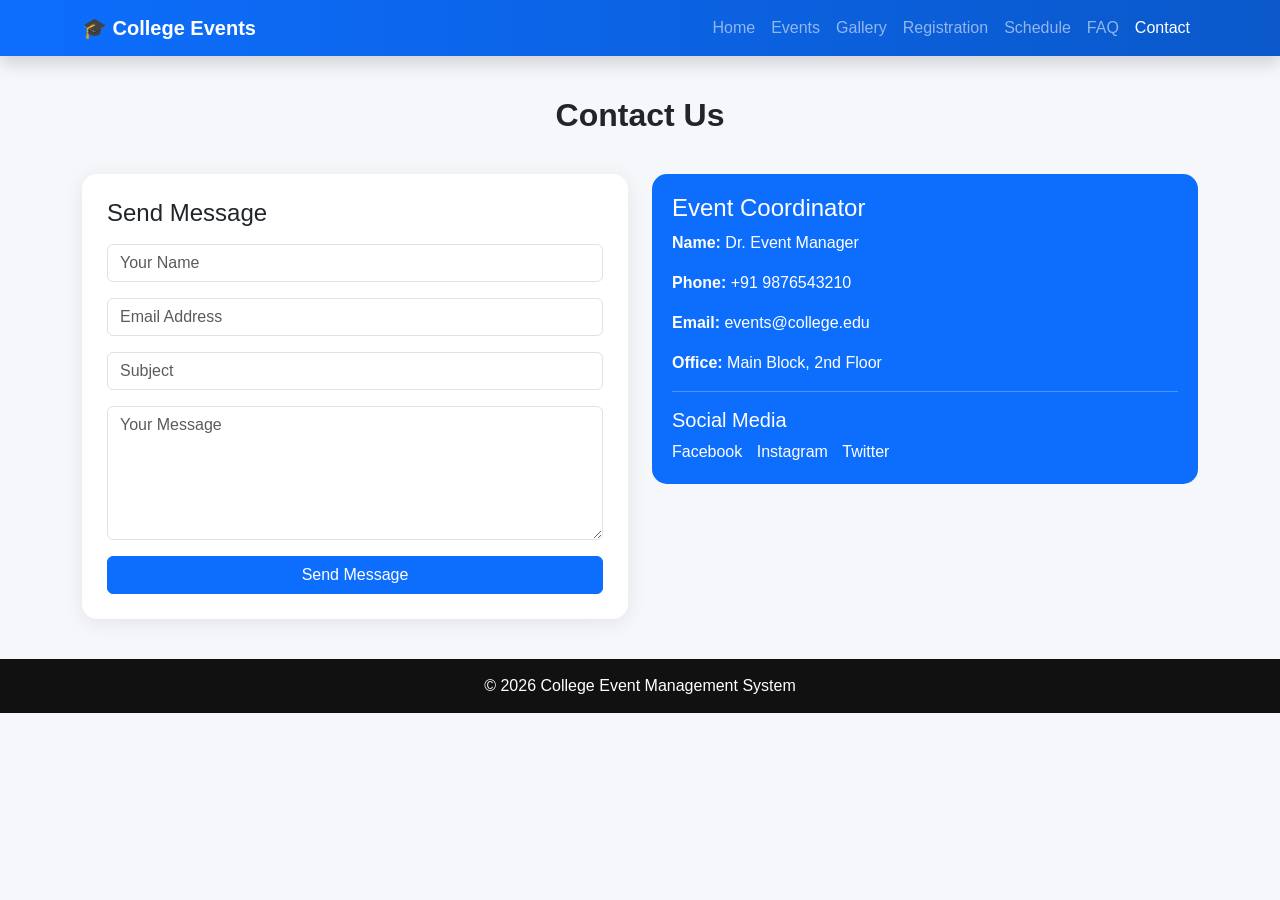
<file: contact.html>
<!DOCTYPE html>
<html lang="en">
<head>
<meta charset="UTF-8">
<meta name="viewport" content="width=device-width, initial-scale=1">
<title>Contact - College Events</title>

<link href="https://cdn.jsdelivr.net/npm/bootstrap@5.3.3/dist/css/bootstrap.min.css" rel="stylesheet">

<style>
body{
    font-family: 'Segoe UI', sans-serif;
    background:#f5f7fb;
}

.navbar{
    background: linear-gradient(90deg,#0d6efd,#0a58ca);
}

.section-title{
    text-align:center;
    font-weight:700;
    margin:40px 0;
}

.contact-box{
    background:white;
    padding:25px;
    border-radius:15px;
    box-shadow:0 4px 20px rgba(0,0,0,0.08);
}

.info-box{
    background:#0d6efd;
    color:white;
    padding:20px;
    border-radius:15px;
}

.social a{
    text-decoration:none;
    margin-right:10px;
    font-weight:500;
}

footer{
    background:#111;
    color:white;
    text-align:center;
    padding:15px;
    margin-top:40px;
}
</style>
</head>

<body>

<!-- NAVBAR -->
<nav class="navbar navbar-expand-lg navbar-dark shadow">
<div class="container">

<a class="navbar-brand fw-bold">🎓 College Events</a>

<button class="navbar-toggler" data-bs-toggle="collapse" data-bs-target="#menu">
<span class="navbar-toggler-icon"></span>
</button>

<div class="collapse navbar-collapse" id="menu">

<ul class="navbar-nav ms-auto">
<li class="nav-item"><a class="nav-link" href="index.html">Home</a></li>
<li class="nav-item"><a class="nav-link" href="events.html">Events</a></li>
<li class="nav-item"><a class="nav-link" href="gallery.html">Gallery</a></li>
<li class="nav-item"><a class="nav-link" href="registration.html">Registration</a></li>
<li class="nav-item"><a class="nav-link" href="schedule.html">Schedule</a></li>
<li class="nav-item"><a class="nav-link" href="faq.html">FAQ</a></li>
<li class="nav-item"><a class="nav-link active" href="contact.html">Contact</a></li>
</ul>

</div>
</div>
</nav>

<!-- TITLE -->
<h2 class="section-title">Contact Us</h2>

<!-- CONTACT SECTION -->
<div class="container">
<div class="row g-4">

<!-- CONTACT FORM -->
<div class="col-md-6">
<div class="contact-box">

<h4 class="mb-3">Send Message</h4>

<form onsubmit="return showAlert()">

<input type="text" class="form-control mb-3" placeholder="Your Name" required>

<input type="email" class="form-control mb-3" placeholder="Email Address" required>

<input type="text" class="form-control mb-3" placeholder="Subject">

<textarea class="form-control mb-3" rows="5" placeholder="Your Message"></textarea>

<button class="btn btn-primary w-100">Send Message</button>

<!-- ALERT -->
<div id="msg" class="alert alert-success mt-3 d-none">
Message Sent Successfully!
</div>

</form>

</div>
</div>

<!-- COORDINATOR DETAILS -->
<div class="col-md-6">

<div class="info-box">

<h4>Event Coordinator</h4>
<p><b>Name:</b> Dr. Event Manager</p>
<p><b>Phone:</b> +91 9876543210</p>
<p><b>Email:</b> events@college.edu</p>
<p><b>Office:</b> Main Block, 2nd Floor</p>

<hr>

<h5>Social Media</h5>

<div class="social">
<a href="#" class="text-white">Facebook</a>
<a href="#" class="text-white">Instagram</a>
<a href="#" class="text-white">Twitter</a>
</div>

</div>

</div>

</div>
</div>

<!-- FOOTER -->
<footer>
© 2026 College Event Management System
</footer>

<!-- SCRIPT -->
<script>
function showAlert(){
document.getElementById("msg").classList.remove("d-none");
return false;
}
</script>

<script src="https://cdn.jsdelivr.net/npm/bootstrap@5.3.3/dist/js/bootstrap.bundle.min.js"></script>

</body>
</html>
</file>
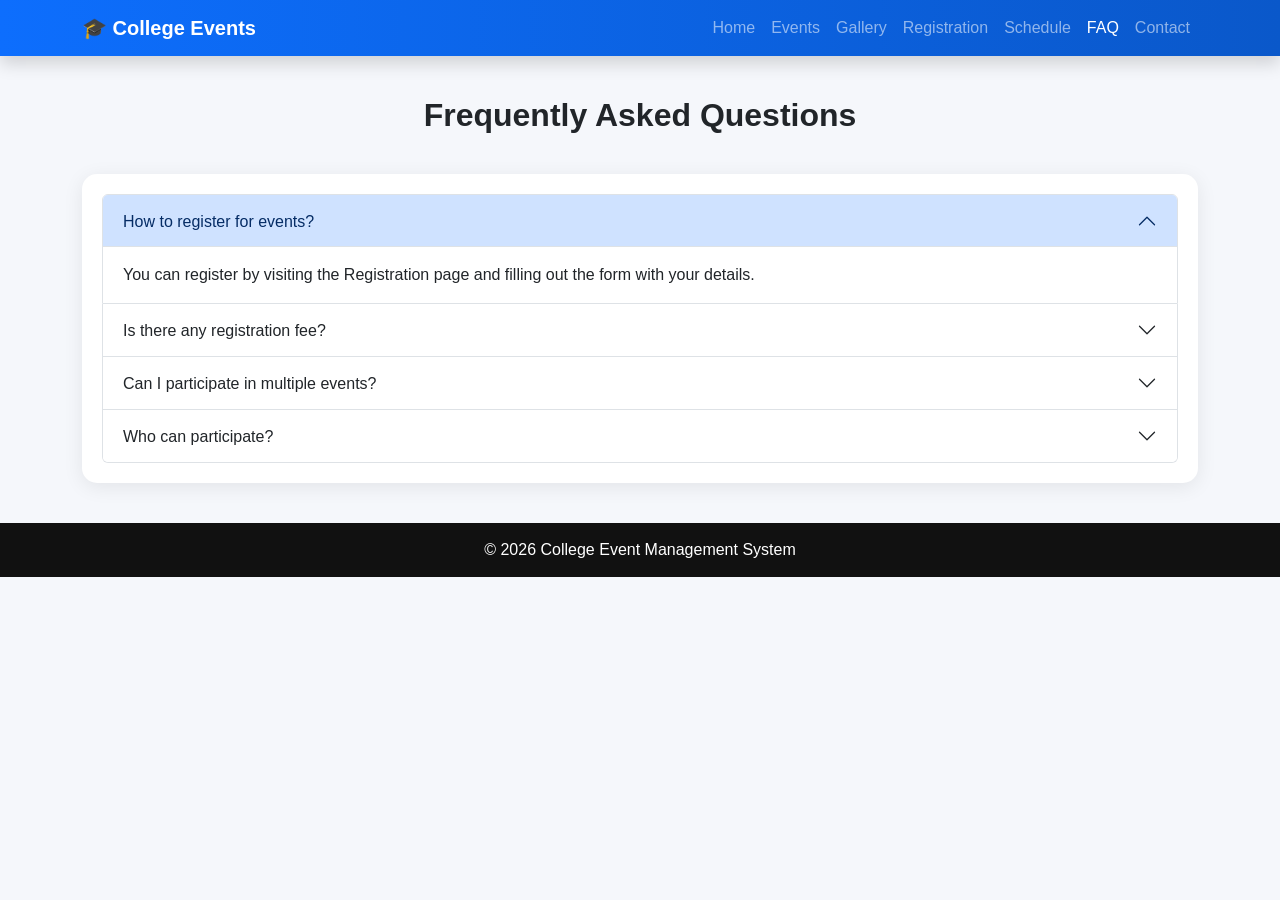
<file: faq.html>
<!DOCTYPE html>
<html lang="en">
<head>
<meta charset="UTF-8">
<meta name="viewport" content="width=device-width, initial-scale=1">
<title>FAQ - College Events</title>

<link href="https://cdn.jsdelivr.net/npm/bootstrap@5.3.3/dist/css/bootstrap.min.css" rel="stylesheet">

<style>
body{
    font-family: 'Segoe UI', sans-serif;
    background:#f5f7fb;
}

.navbar{
    background: linear-gradient(90deg,#0d6efd,#0a58ca);
}

.section-title{
    text-align:center;
    font-weight:700;
    margin:40px 0;
}

.faq-box{
    background:white;
    padding:20px;
    border-radius:15px;
    box-shadow:0 4px 20px rgba(0,0,0,0.08);
}

footer{
    background:#111;
    color:white;
    text-align:center;
    padding:15px;
    margin-top:40px;
}
</style>
</head>

<body>

<!-- NAVBAR -->
<nav class="navbar navbar-expand-lg navbar-dark shadow">
<div class="container">

<a class="navbar-brand fw-bold">🎓 College Events</a>

<button class="navbar-toggler" data-bs-toggle="collapse" data-bs-target="#menu">
<span class="navbar-toggler-icon"></span>
</button>

<div class="collapse navbar-collapse" id="menu">

<ul class="navbar-nav ms-auto">
<li class="nav-item"><a class="nav-link" href="index.html">Home</a></li>
<li class="nav-item"><a class="nav-link" href="events.html">Events</a></li>
<li class="nav-item"><a class="nav-link" href="gallery.html">Gallery</a></li>
<li class="nav-item"><a class="nav-link" href="registration.html">Registration</a></li>
<li class="nav-item"><a class="nav-link" href="schedule.html">Schedule</a></li>
<li class="nav-item"><a class="nav-link active" href="faq.html">FAQ</a></li>
<li class="nav-item"><a class="nav-link" href="contact.html">Contact</a></li>
</ul>

</div>
</div>
</nav>

<!-- TITLE -->
<h2 class="section-title">Frequently Asked Questions</h2>

<!-- FAQ -->
<div class="container">
<div class="faq-box">

<div class="accordion" id="faqAccordion">

<!-- 1 -->
<div class="accordion-item">
<h2 class="accordion-header">
<button class="accordion-button" type="button" data-bs-toggle="collapse" data-bs-target="#q1">
How to register for events?
</button>
</h2>
<div id="q1" class="accordion-collapse collapse show" data-bs-parent="#faqAccordion">
<div class="accordion-body">
You can register by visiting the Registration page and filling out the form with your details.
</div>
</div>
</div>

<!-- 2 -->
<div class="accordion-item">
<h2 class="accordion-header">
<button class="accordion-button collapsed" type="button" data-bs-toggle="collapse" data-bs-target="#q2">
Is there any registration fee?
</button>
</h2>
<div id="q2" class="accordion-collapse collapse" data-bs-parent="#faqAccordion">
<div class="accordion-body">
No, all college events are free of cost for students.
</div>
</div>
</div>

<!-- 3 -->
<div class="accordion-item">
<h2 class="accordion-header">
<button class="accordion-button collapsed" type="button" data-bs-toggle="collapse" data-bs-target="#q3">
Can I participate in multiple events?
</button>
</h2>
<div id="q3" class="accordion-collapse collapse" data-bs-parent="#faqAccordion">
<div class="accordion-body">
Yes, students are allowed to participate in multiple events as long as timings do not clash.
</div>
</div>
</div>

<!-- 4 -->
<div class="accordion-item">
<h2 class="accordion-header">
<button class="accordion-button collapsed" type="button" data-bs-toggle="collapse" data-bs-target="#q4">
Who can participate?
</button>
</h2>
<div id="q4" class="accordion-collapse collapse" data-bs-parent="#faqAccordion">
<div class="accordion-body">
All college students from any branch are eligible to participate in the events.
</div>
</div>
</div>

</div>

</div>
</div>

<!-- FOOTER -->
<footer>
© 2026 College Event Management System
</footer>

<script src="https://cdn.jsdelivr.net/npm/bootstrap@5.3.3/dist/js/bootstrap.bundle.min.js"></script>

</body>
</html>
</file>
